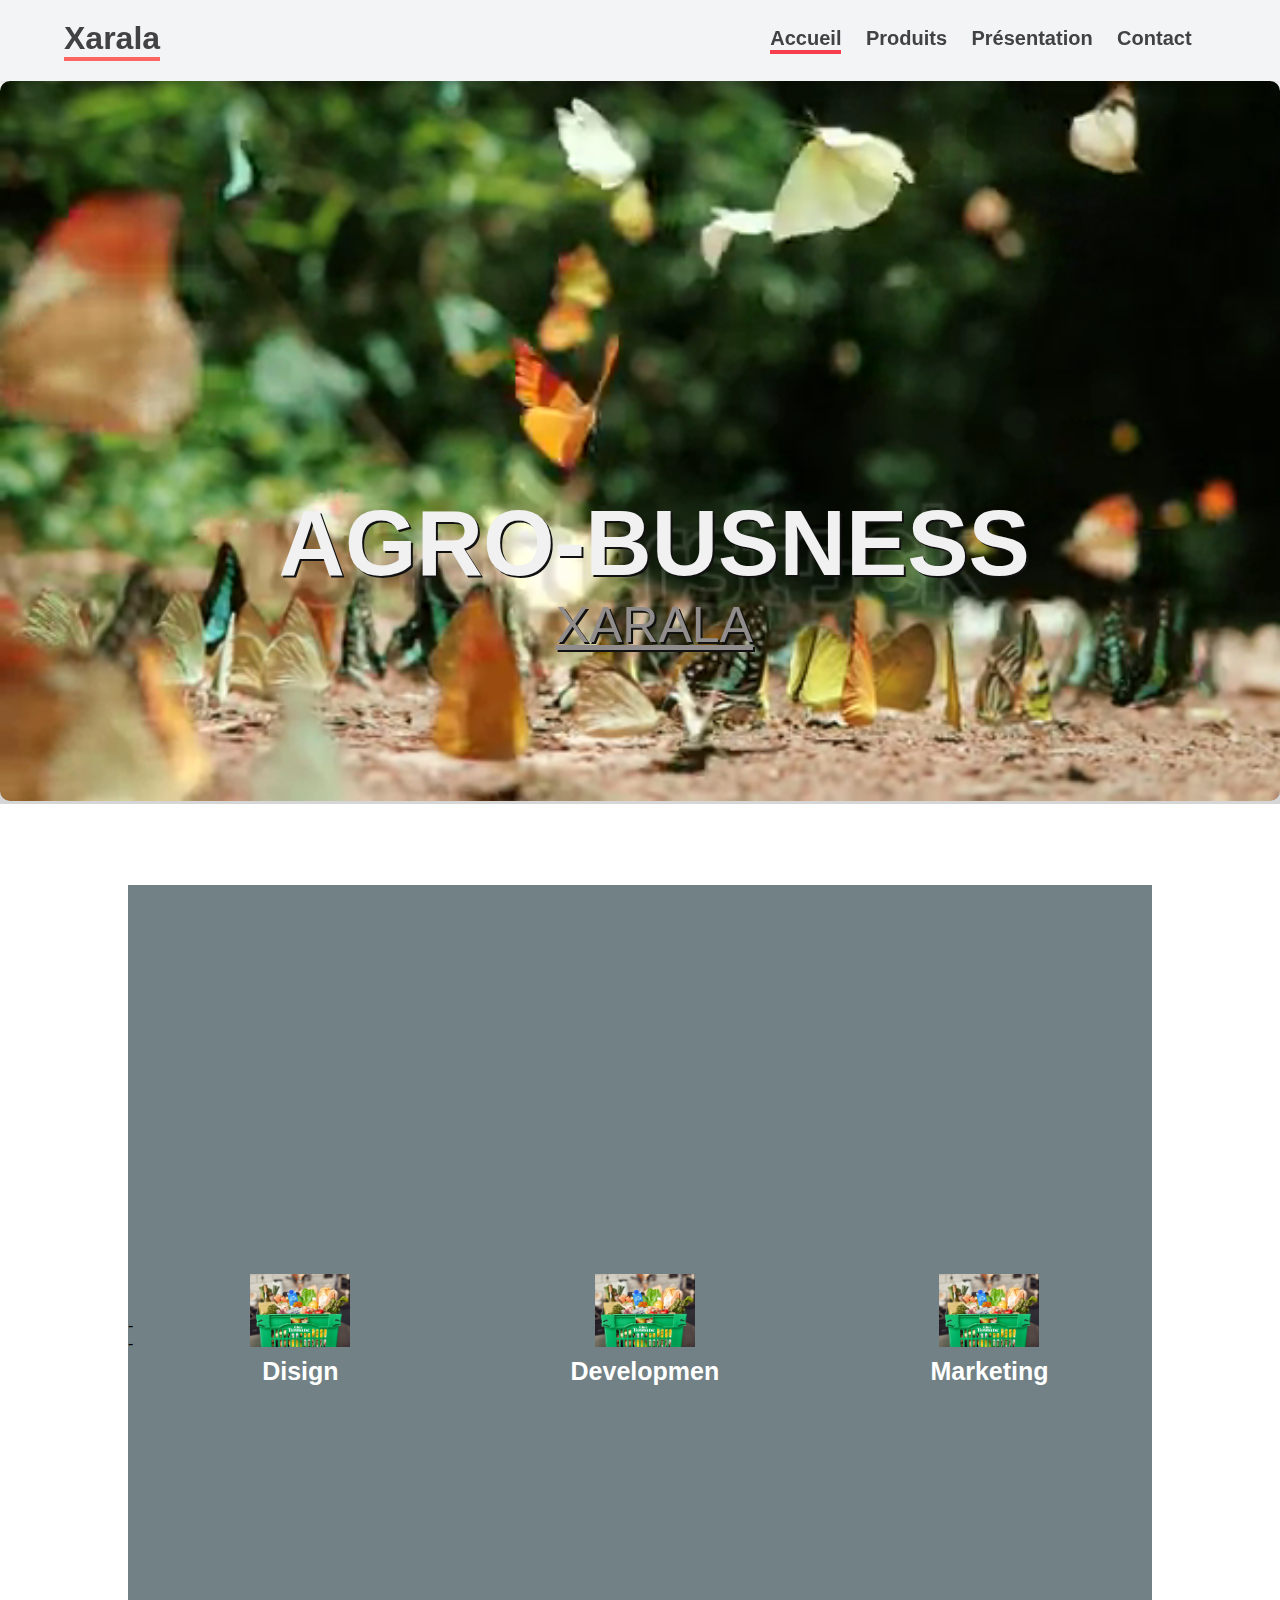
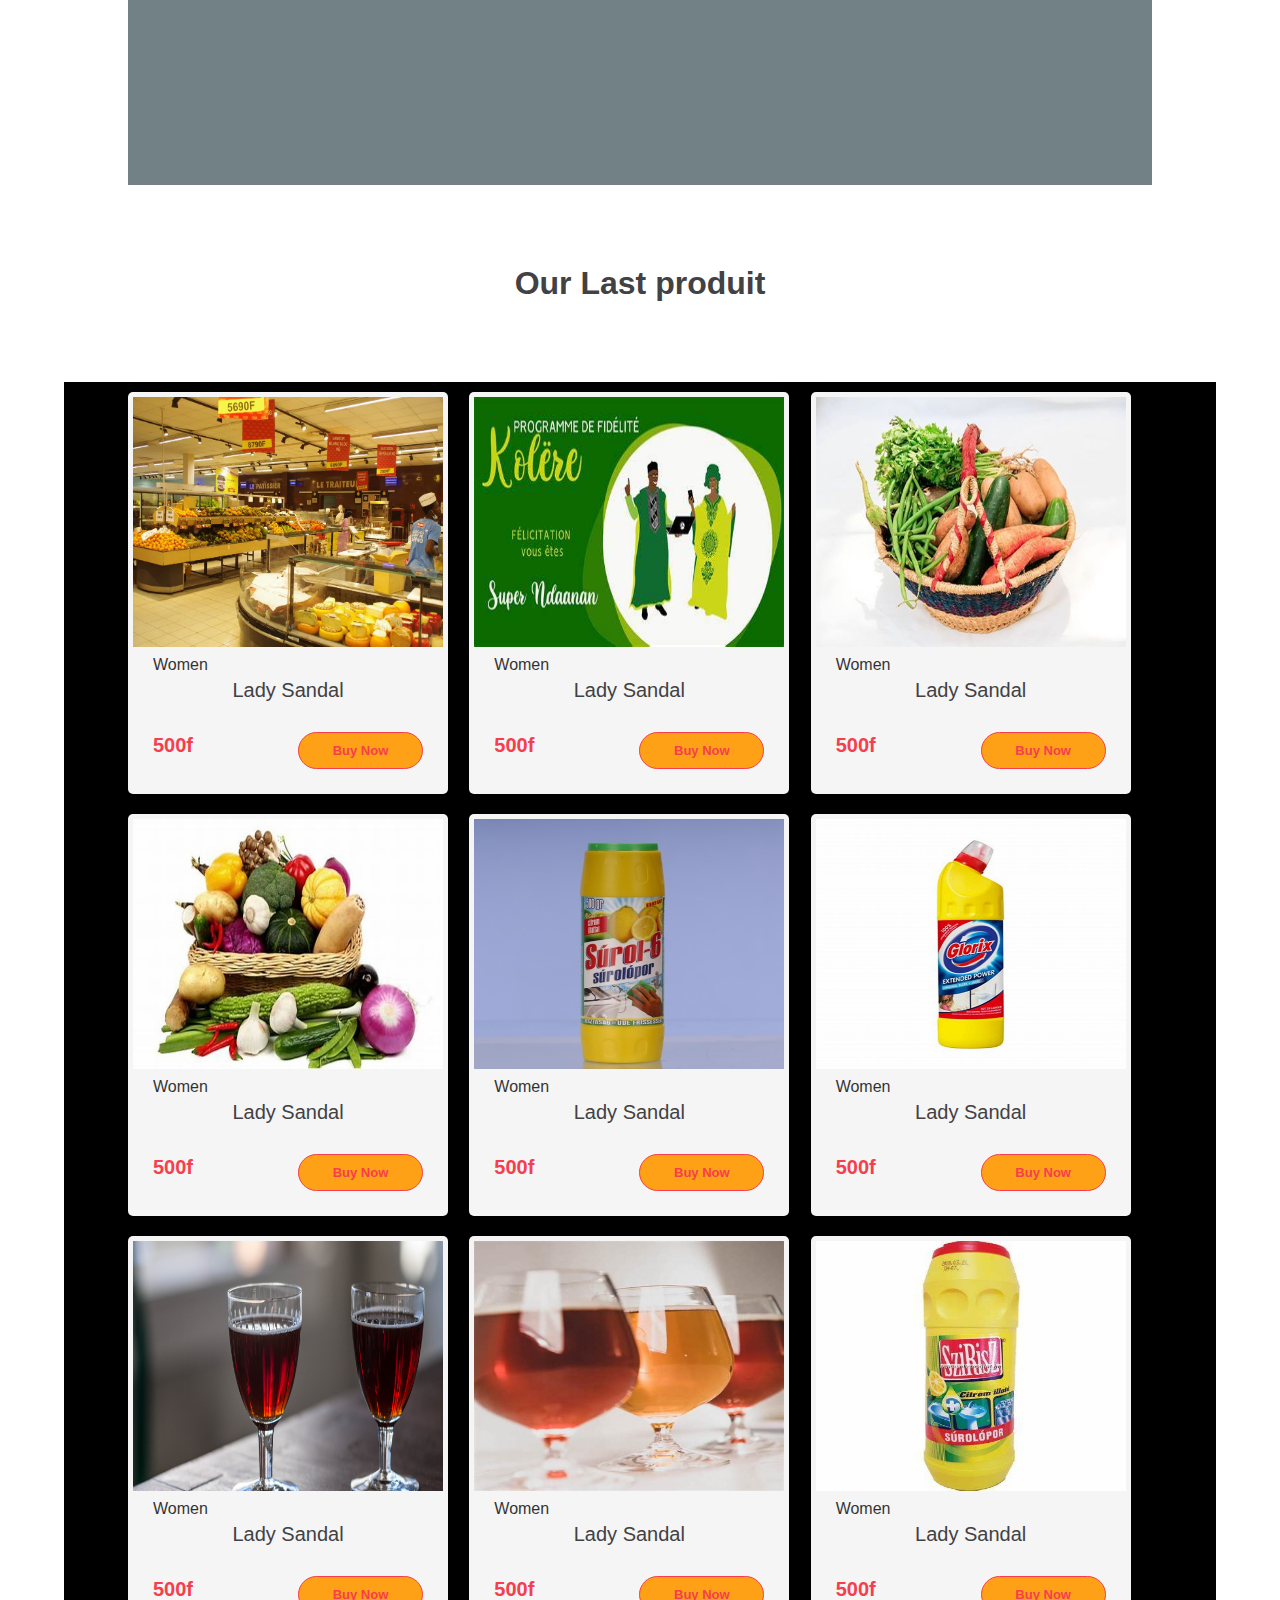
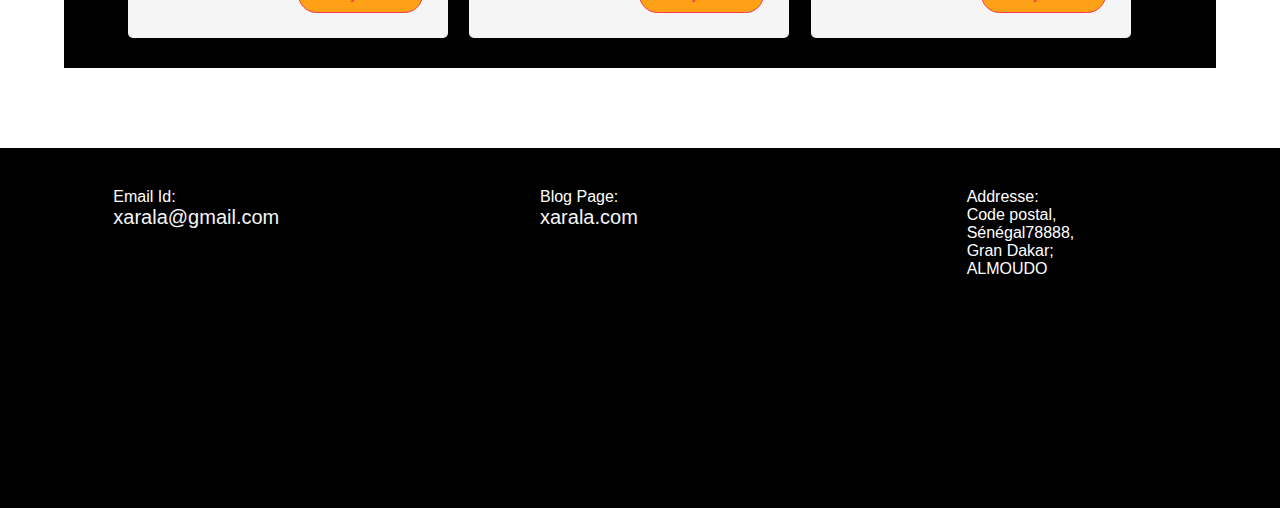
<file: index.html>
<!DOCTYPE html>
<html lang="en">

<head>
    <meta charset="UTF-8">
    <meta name="viewport" content="width=device-width, initial-scale=1.0">
    <link rel="stylesheet" href="css/style.css">

    <link rel="stylesheet" href="https://cdnjs.cloudflare.com/ajax/libs/font-awesome/6.4.2/css/all.min.css"
        integrity="sha512-z3gLpd7yknf1YoNbCzqRKc4qyor8gaKU1qmn+CShxbuBusANI9QpRohGBreCFkKxLhei6S9CQXFEbbKuqLg0DA=="
        crossorigin="anonymous" referrerpolicy="no-referrer" />
    <script src="https://cdnjs.cloudflare.com/ajax/libs/jquery/3.7.1/jquery.min.js"
        integrity="sha512-v2CJ7UaYy4JwqLDIrZUI/4hqeoQieOmAZNXBeQyjo21dadnwR+8ZaIJVT8EE2iyI61OV8e6M8PP2/4hpQINQ/g=="
        crossorigin="anonymous" referrerpolicy="no-referrer">
        </script>

    <title>Xarala soreetul</title>
</head>

<body>

    <nav class="navbar">
        <div class="logo">
            <h1>Xarala</h1>

        </div>
        <ul class="menu">
            <li><a href="index.html" class="active">Accueil</a></li>
            <li><a href="produit.html">Produits</a></li>
            <li><a href="presentation.html">Présentation</a></li>

            <li><a href="contact.html">Contact</a></li>
            <li><a href="#"><i class="fas fa-shopping-cart"></i></a></li>
        </ul>
        <div class="menu-btn">
            <i class="fa fa-bars"></i>
        </div>
    </nav>
    <header-produit>
        <div class="overlay"></div>
        <video autoplay muted loop src="video/video1.webm" type="video/webm">
        </video>
        <div class="test-produit">
            <h1>agro-busness</h1>
            <a href="#" class="service-link"> xarala</a>
        </div>
    </header-produit>

    <section class="section_index"> --
        <div class="container_index">
            <div class="card_index">
                <div class="hero hero1">
                    <div class="content_index">
                        <img src="images/part1.jpg" alt="" class="img_index">
                        <h3>Disign</h3>
                    </div>
                </div>
                <div class="hero hero2">
                    <div class="content_index">
                        <p>Lorem ipsum dolor sit amet consectetur adipisicing elit.
                            Corporis autem, fugit expedita perspiciatis d
                        </p>
                        <a href="#">Read More</a>
                    </div>
                </div>
            </div>
            <div class="card_index">
                <div class="hero hero1">
                    <div class="content_index">
                        <img src="images/part1.jpg" alt="" class="img_index">
                        <h3>Developmen</h3>
                    </div>
                </div>
                <div class="hero hero2">
                    <div class="content_index">
                        <p>Lorem ipsum dolor sit amet consectetur adipisicing elit.
                            Corporis autem, fugit expedita perspiciatis d
                        </p>
                        <a href="#">Read More</a>
                    </div>
                </div>
            </div>
            <div class="card_index">
                <div class="hero hero1">
                    <div class="content_index">
                        <img src="images/part1.jpg" alt="" class="img_index">
                        <h3>Marketing</h3>
                    </div>
                </div>
                <div class="hero hero2">
                    <div class="content_index">
                        <p>Lorem ipsum dolor sit amet consectetur adipisicing elit.
                            Corporis autem, fugit expedita perspiciatis d
                        </p>
                        <a href="#">Read More</a>
                    </div>
                </div>
            </div>
        </div>

    </section>

    <h1 class="pheading">Our Last produit</h1>
    <section class="sec">
        <!-- produits -->
        <div class="produits">
            <!-- card début -->
            <div class="card">
                <div class="img"><img src="images/part7.jpg" alt=""></div>
                <div class="desc">Women</div>
                <div class="title">Lady Sandal</div>
                <div class="box">
                    <div class="price">500f</div>
                    <button class="btn">Buy Now</button>
                </div>
            </div>
            <!-- card fin -->
            <!-- card début -->
            <div class="card">
                <div class="img"><img src="images/2.jpeg" alt=""></div>
                <div class="desc">Women</div>
                <div class="title">Lady Sandal</div>
                <div class="box">
                    <div class="price">500f</div>
                    <button class="btn">Buy Now</button>
                </div>
            </div>
            <!-- card fin -->
            <!-- card début -->
            <div class="card">
                <div class="img"><img src="images/3.jpeg" alt=""></div>
                <div class="desc">Women</div>
                <div class="title">Lady Sandal</div>
                <div class="box">
                    <div class="price">500f</div>
                    <button class="btn">Buy Now</button>
                </div>
            </div>
            <!-- card fin -->
            <!-- card début -->
            <div class="card">
                <div class="img"><img src="images/4.jpeg" alt=""></div>
                <div class="desc">Women</div>
                <div class="title">Lady Sandal</div>
                <div class="box">
                    <div class="price">500f</div>
                    <button class="btn">Buy Now</button>
                </div>
            </div>
            <!-- card fin -->
            <!-- card début -->
            <div class="card">
                <div class="img"><img src="images/5.jpeg" alt=""></div>
                <div class="desc">Women</div>
                <div class="title">Lady Sandal</div>
                <div class="box">
                    <div class="price">500f</div>
                    <button class="btn">Buy Now</button>
                </div>
            </div>
            <!-- card fin -->
            <!-- card début -->
            <div class="card">
                <div class="img"><img src="images/6.jpeg" alt=""></div>
                <div class="desc">Women</div>
                <div class="title">Lady Sandal</div>
                <div class="box">
                    <div class="price">500f</div>
                    <button class="btn">Buy Now</button>
                </div>
            </div>
            <!-- card fin -->
            <!-- card début -->
            <div class="card">
                <div class="img"><img src="images/7.jpeg" alt=""></div>
                <div class="desc">Women</div>
                <div class="title">Lady Sandal</div>
                <div class="box">
                    <div class="price">500f</div>
                    <button class="btn">Buy Now</button>
                </div>
            </div>
            <!-- card fin -->
            <!-- card début -->
            <div class="card">
                <div class="img"><img src="images/8.jpeg" alt=""></div>
                <div class="desc">Women</div>
                <div class="title">Lady Sandal</div>
                <div class="box">
                    <div class="price">500f</div>
                    <button class="btn">Buy Now</button>
                </div>
            </div>
            <!-- card fin -->
            <!-- card début -->
            <div class="card">
                <div class="img"><img src="images/9.jpeg" alt=""></div>
                <div class="desc">Women</div>
                <div class="title">Lady Sandal</div>
                <div class="box">
                    <div class="price">500f</div>
                    <button class="btn">Buy Now</button>
                </div>
            </div>
            <!-- card fin -->
        </div>
    </section>




    <div id="footer">
        <div class="foot" id="email">
            <p>Email Id:</p>
            <a href="#">xarala@gmail.com</a>
        </div>
        <div class="foot" id="blogPage">
            <p>Blog Page:</p>
            <a href="#">xarala.com</a>
        </div>

        <div class="foot" id="addresse">
            <p>Addresse:</p>
            <P>Code postal, Sénégal78888, Gran Dakar; ALMOUDO</P>
        </div>
    </div>
    <!-- Jquery -->
    <script>
        $(".menu-btn").click(function () {
            $(".navbar .menu").toggleClass("active");
            $(".menu-btn i").toggleClass("active");
        });
    </script>
</body>

</html>
</file>
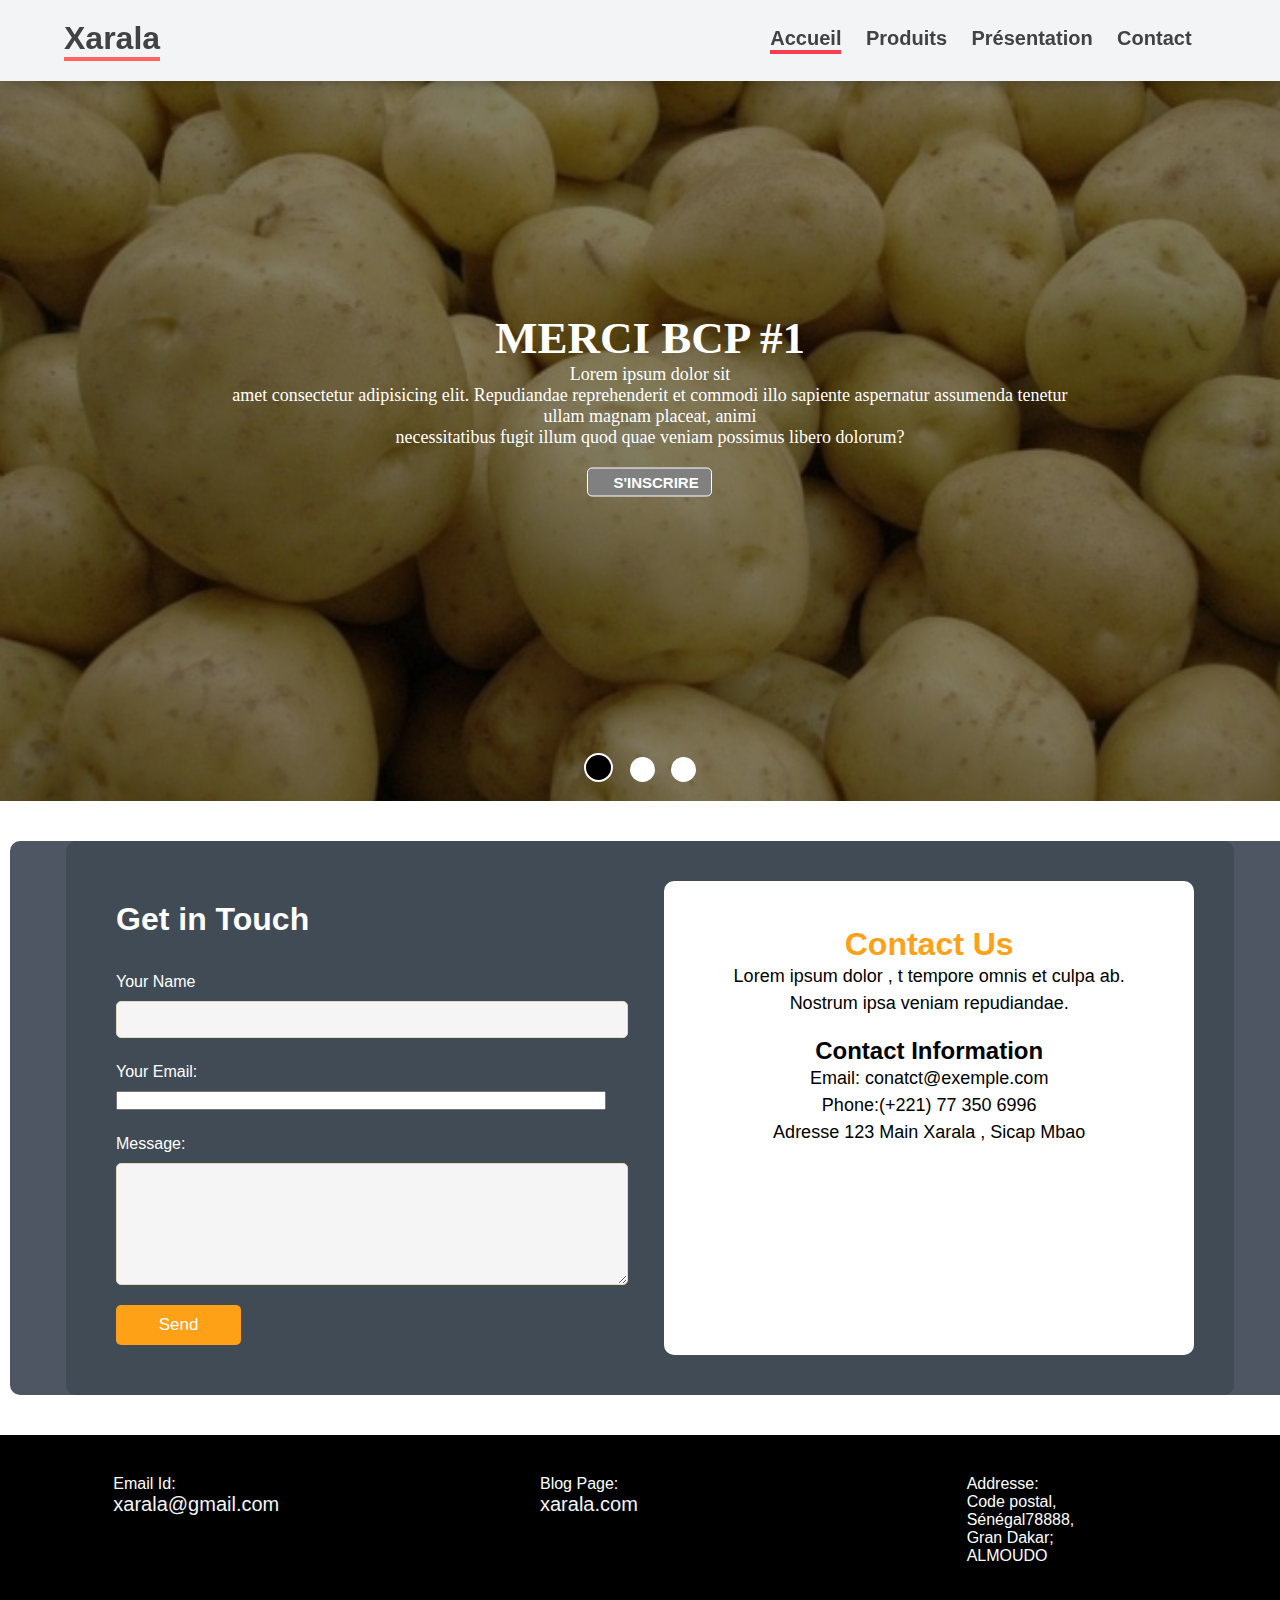
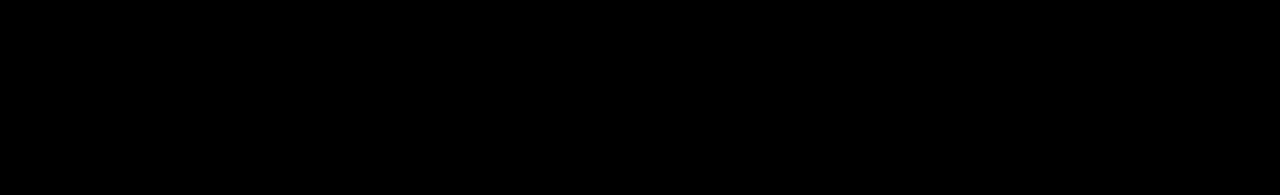
<file: contact.html>
<!DOCTYPE html>
<html lang="en">

<head>
    <meta charset="UTF-8">
    <meta name="viewport" content="width=device-width, initial-scale=1.0">
    <link rel="stylesheet" href="css/style.css">
    <link rel="stylesheet" href="https://cdnjs.cloudflare.com/ajax/libs/font-awesome/6.4.2/css/all.min.css"
        integrity="sha512-z3gLpd7yknf1YoNbCzqRKc4qyor8gaKU1qmn+CShxbuBusANI9QpRohGBreCFkKxLhei6S9CQXFEbbKuqLg0DA=="
        crossorigin="anonymous" referrerpolicy="no-referrer" />
    <script src="https://cdnjs.cloudflare.com/ajax/libs/jquery/3.7.1/jquery.min.js"
        integrity="sha512-v2CJ7UaYy4JwqLDIrZUI/4hqeoQieOmAZNXBeQyjo21dadnwR+8ZaIJVT8EE2iyI61OV8e6M8PP2/4hpQINQ/g=="
        crossorigin="anonymous" referrerpolicy="no-referrer">
        </script>
    <title>Xarala Contact</title>
</head>

<body>
    <nav class="navbar">
        <div class="logo">
            <h1>Xarala</h1>

        </div>
        <ul class="menu">
            <li><a href="index.html" class="active">Accueil</a></li>
            <li><a href="produit.html">Produits</a></li>
            <li><a href="presentation.html">Présentation</a></li>

            <li><a href="contact.html">Contact</a></li>
            <li><a href="#"><i class="fas fa-shopping-cart"></i></a></li>
        </ul>
        <div class="menu-btn">
            <i class="fa fa-bars"></i>
        </div>
    </nav>

    <div class="slider">
        <input type="radio" name="slide" id="slide-1" checked>
        <input type="radio" name="slide" id="slide-2">
        <input type="radio" name="slide" id="slide-3">

        <div class="slides">
            <div class="slide slide-1">
                <div class="slide-data">
                    <h1>MERCI BCP #1</h1>
                    <P>Lorem ipsum dolor sit<br> amet consectetur adipisicing elit.
                        Repudiandae reprehenderit et commodi illo sapiente
                        aspernatur assumenda tenetur <br>ullam magnam placeat,
                        animi<br> necessitatibus fugit illum quod quae veniam
                        possimus libero dolorum?
                    </P>
                    <button class="pro">S'INSCRIRE</button>
                </div>
            </div>
            <div class=" slide slide-2">
                <div class="slide-data">
                    <h1>MERCI BCP #2</h1>
                    <P>Lorem ipsum dolor sit amet consectetur adipisicing elit.
                        Repudiandae reprehenderit<br> et commodi illo sapiente
                        aspernatur assumenda tenetur ullam magnam placeat,
                        animi necessitatibus fugit illum quod quae veniam
                        possimus libero dolorum?
                    </P>
                    <button class="pro">Contactez-nous</button>
                </div>
            </div>
            <div class="slide slide-3">
                <div class="slide-data">
                    <h1>MERCI BCP #3</h1>
                    <P>Lorem ipsum dolor sit amet consectetur adipisicing elit.<br>
                        Repudiandae reprehenderit et commodi illo sapiente
                        aspernatur assumenda tenetur<br> ullam magnam placeat,
                        animi necessitatibus<br> fugit illum quod quae veniam
                        possimus libero dolorum?
                    </P>
                    <button class="pro">Appellez-ous</button>
                </div>
            </div>
        </div>



        <dv class="arrows arrow-left">
            <label for="slide-3">
                <span><i class="fas fa-angle-left"></i></span>
            </label>
            <label for="slide-1">
                <span><i class="fas fa-angle-left"></i></span>
            </label>
            <label for="slide-2">
                <span><i class="fas fa-angle-left"></i></span>
            </label>
        </dv>

        <dv class="arrows arrow-right">
            <label for="slide-2">
                <span><i class="fas fa-angle-right"></i></span>
            </label>
            <label for="slide-3">
                <span><i class="fas fa-angle-right"></i></span>
            </label>
            <label for="slide-1">
                <span><i class="fas fa-angle-right"></i></span>
            </label>
        </dv>
        <div class="dots">
            <label for="slide-1"></label>
            <label for="slide-2"></label>
            <label for="slide-3"></label>
        </div>


    </div>






    <section class="body-contact">
        <div class="container-contact">
            <div class="left-contact">
                <div class="contact">
                    <h2>Get in Touch</h2>
                    <form action="">
                        <label for="name"> Your Name</label>
                        <input type="text" name="name" required>
                        <label for="email"> Your Email:</label>
                        <input type="email" name="email" required>
                        <label for="message"> Message:</label>
                        <textarea name="message" required></textarea>
                        <button type="submit">Send</button>
                    </form>
                </div>
            </div>
            <div class="right-contact">
                <div class="content-contact">
                    <h1>Contact Us</h1>
                    <p>Lorem ipsum dolor , t tempore omnis et culpa ab. Nostrum ipsa veniam repudiandae.</p>
                    <h2>Contact Information</h2>
                    <p>Email: conatct@exemple.com</p>
                    <p>Phone:(+221) 77 350 6996</p>
                    <P>Adresse 123 Main Xarala , Sicap Mbao</P>
                </div>
            </div>
        </div>
    </section>

    <div id="footer">
        <div class="foot" id="email">
            <p>Email Id:</p>
            <a href="#">xarala@gmail.com</a>
        </div>
        <div class="foot" id="blogPage">
            <p>Blog Page:</p>
            <a href="#">xarala.com</a>
        </div>

        <div class="foot" id="addresse">
            <p>Addresse:</p>
            <P>Code postal, Sénégal78888, Gran Dakar; ALMOUDO</P>
        </div>
    </div>
    <!-- Jquery -->
    <script>
        $(".menu-btn").click(function () {
            $(".navbar .menu").toggleClass("active");
            $(".menu-btn i").toggleClass("active");
        });
    </script>
    </section>
</body>

</html>
</file>
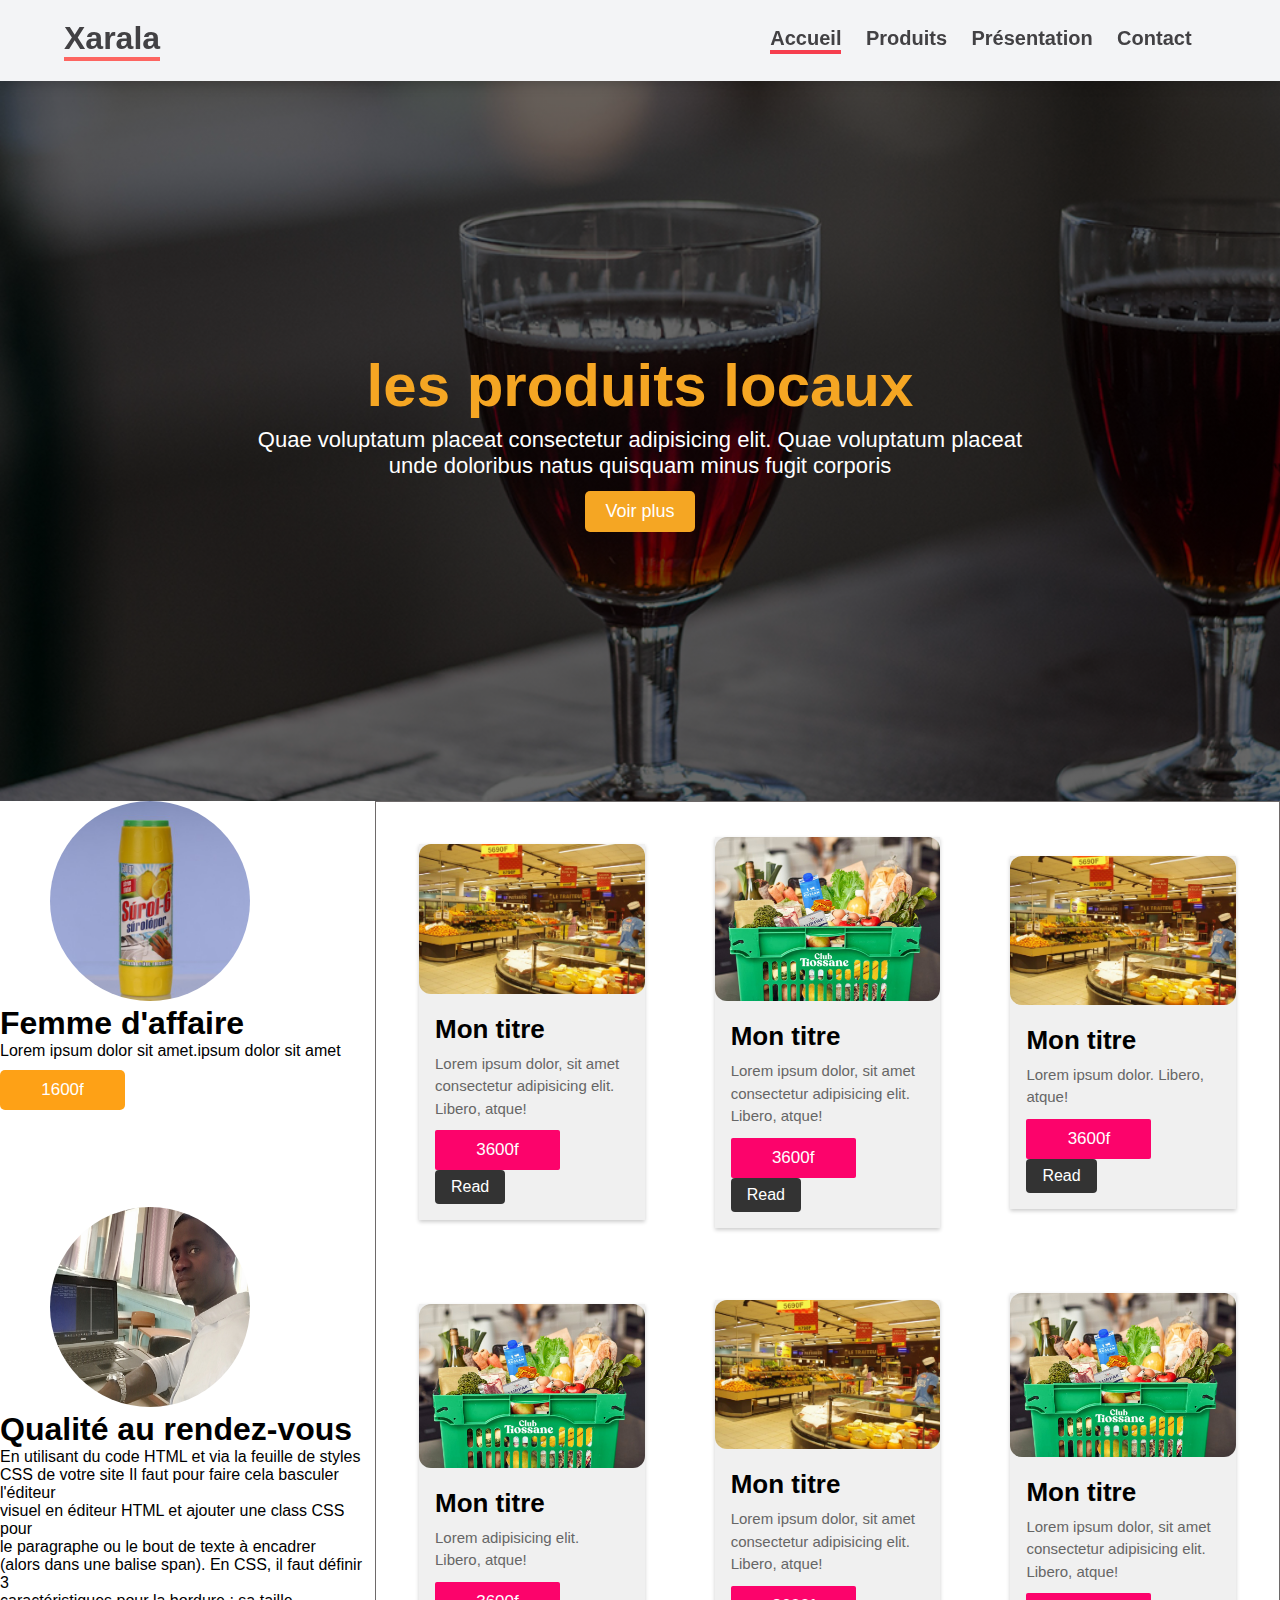
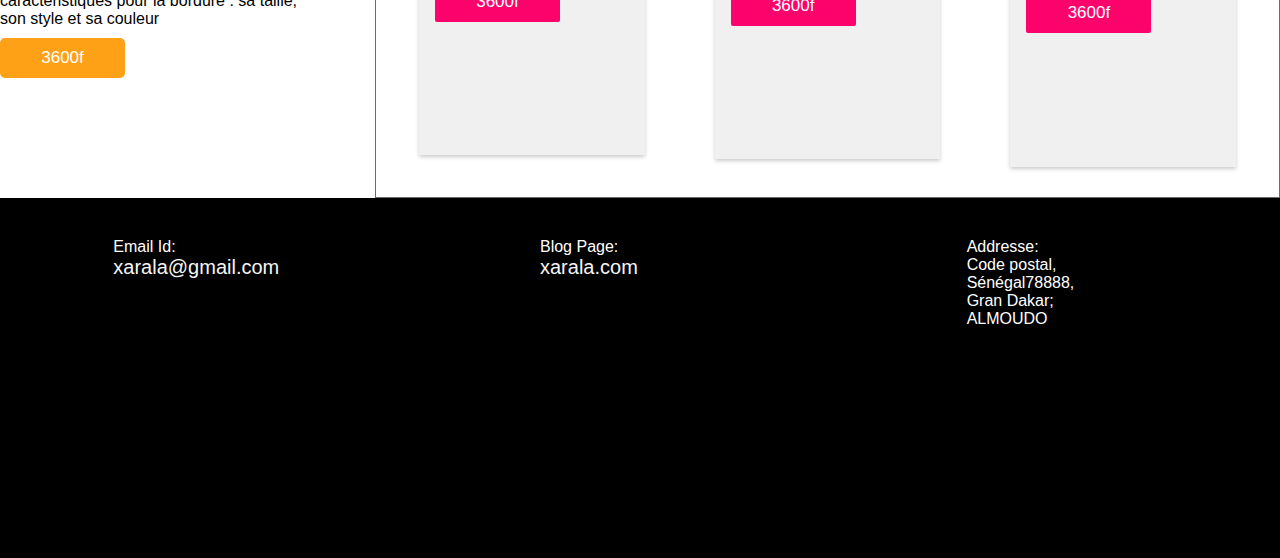
<file: presentation.html>
<!DOCTYPE html>
<html lang="en">

<head>
    <meta charset="UTF-8">
    <meta name="viewport" content="width=device-width, initial-scale=1.0">
    <link rel="stylesheet" href="css/style.css">
    <link rel="stylesheet" href="https://cdnjs.cloudflare.com/ajax/libs/font-awesome/6.4.2/css/all.min.css"
        integrity="sha512-z3gLpd7yknf1YoNbCzqRKc4qyor8gaKU1qmn+CShxbuBusANI9QpRohGBreCFkKxLhei6S9CQXFEbbKuqLg0DA=="
        crossorigin="anonymous" referrerpolicy="no-referrer" />
    <script src="https://cdnjs.cloudflare.com/ajax/libs/jquery/3.7.1/jquery.min.js"
        integrity="sha512-v2CJ7UaYy4JwqLDIrZUI/4hqeoQieOmAZNXBeQyjo21dadnwR+8ZaIJVT8EE2iyI61OV8e6M8PP2/4hpQINQ/g=="
        crossorigin="anonymous" referrerpolicy="no-referrer">
        </script>


    <title>Présentation</title>
</head>

<body>


    <nav class="navbar">
        <div class="logo">
            <h1>Xarala</h1>

        </div>
        <ul class="menu">
            <li><a href="index.html" class="active">Accueil</a></li>
            <li><a href="produit.html">Produits</a></li>
            <li><a href="presentation.html">Présentation</a></li>

            <li><a href="contact.html">Contact</a></li>
            <li><a href="#"><i class="fas fa-shopping-cart"></i></a></li>
        </ul>
        <div class="menu-btn">
            <i class="fa fa-bars"></i>
        </div>
    </nav>
    <header class="hea">
        <div class="text-hea">
            <h3>les produits locaux</h3>
            <p>Quae voluptatum placeat consectetur adipisicing elit.
                Quae voluptatum placeat unde doloribus natus quisquam minus fugit corporis
            </p>
            <a href="#" id="button-hea">Voir plus</a>
        </div>
    </header>

    <div class="container">
        <div class="left-section">
            <div class="img_left">
                <img src="images/5.jpeg" alt="">
                <h1>Femme d'affaire</h1>
                <p>Lorem ipsum dolor sit amet.ipsum dolor sit amet</p>
                <button class="prix">1600f</button>
                <div class="text-ajout">Aujouter au panier</div>
            </div>

            <div class="img_left">
                <img src="images/cheikh.jpg" alt="">
                <h1>Qualité au rendez-vous</h1>
                <p>
                    En utilisant du code HTML et via la feuille de styles<br>
                    CSS de votre site Il faut pour faire cela basculer l'éditeur<br>
                    visuel en éditeur HTML et ajouter une class CSS pour<br>
                    le paragraphe ou le bout de texte à encadrer<br>
                    (alors dans une balise span). En CSS, il faut définir 3<br>
                    caractéristiques pour la bordure : sa taille,<br>
                    son style et sa couleur<br>
                </p>
                <button>3600f</button>
                <!-- <h3>Comandez</h3> -->
                <div class="text-ajout">Aujouter au panier</div>
            </div>

        </div>

        <main class="section_centrale">
            <div class="img_centrale">
                <img src="images/part7.jpg" alt="">
                <div class="content_centrale">
                    <h1>Mon titre</h1>
                    <p>Lorem ipsum dolor, sit amet consectetur adipisicing elit. Libero, atque!
                    </p>
                    <button>3600f</button>

                    <a href="#" class="btn">Read</a>
                </div>
            </div>
            <div class="img_centrale">
                <img src="images/part1.jpg" alt="">
                <div class="content_centrale">
                    <h1>Mon titre</h1>
                    <p>Lorem ipsum dolor, sit amet consectetur adipisicing elit. Libero, atque!
                    </p>
                    <button>3600f</button>

                    <a href="#" class="btn">Read</a>
                </div>
            </div>
            <!-- <div class="card"> -->
            <div class="img_centrale">
                <img src="images/part7.jpg" alt="">
                <div class="content_centrale">
                    <h1>Mon titre</h1>
                    <p>Lorem ipsum dolor. Libero, atque!
                    </p>
                    <button>3600f</button>

                    <a href="#" class="btn">Read</a>
                </div>
            </div>
            <!-- </div> -->
            <!-- <div class="card"> -->
            <div class="img_centrale">
                <img src="images/part1.jpg" alt="">
                <div class="content_centrale">
                    <h1>Mon titre</h1>
                    <p>Lorem adipisicing elit. Libero, atque!
                    </p>
                    <button>3600f</button>

                    <div class="text-ajout">Aujouter au panier</div>
                </div>
            </div>
            <!-- </div> -->
            <!-- deuxieme -->
            <div class="img_centrale">
                <img src="images/part7.jpg" alt="">
                <div class="content_centrale">
                    <h1>Mon titre</h1>
                    <p>Lorem ipsum dolor, sit amet consectetur adipisicing elit. Libero, atque!
                    </p>
                    <button>3600f</button>

                    <div class="text-ajout">Aujouter au panier</div>
                </div>
            </div>
            <div class="img_centrale">
                <img src="images/part1.jpg" alt="">
                <div class="content_centrale">
                    <h1>Mon titre</h1>
                    <p>Lorem ipsum dolor, sit amet consectetur adipisicing elit. Libero, atque!
                    </p>
                    <button>3600f</button>

                    <div class="text-ajout">Aujouter au panier</div>
                </div>
            </div>

        </main>

    </div>

    </section>

    <div id="footer">
        <div class="foot" id="email">
            <p>Email Id:</p>
            <a href="#">xarala@gmail.com</a>
        </div>
        <div class="foot" id="blogPage">
            <p>Blog Page:</p>
            <a href="#">xarala.com</a>
        </div>

        <div class="foot" id="addresse">
            <p>Addresse:</p>
            <P>Code postal, Sénégal78888, Gran Dakar; ALMOUDO</P>
        </div>
    </div>
    <!-- Jquery -->
    <script>
        $(".menu-btn").click(function () {
            $(".navbar .menu").toggleClass("active");
            $(".menu-btn i").toggleClass("active");
        });
    </script>
</body>

</html>
</file>
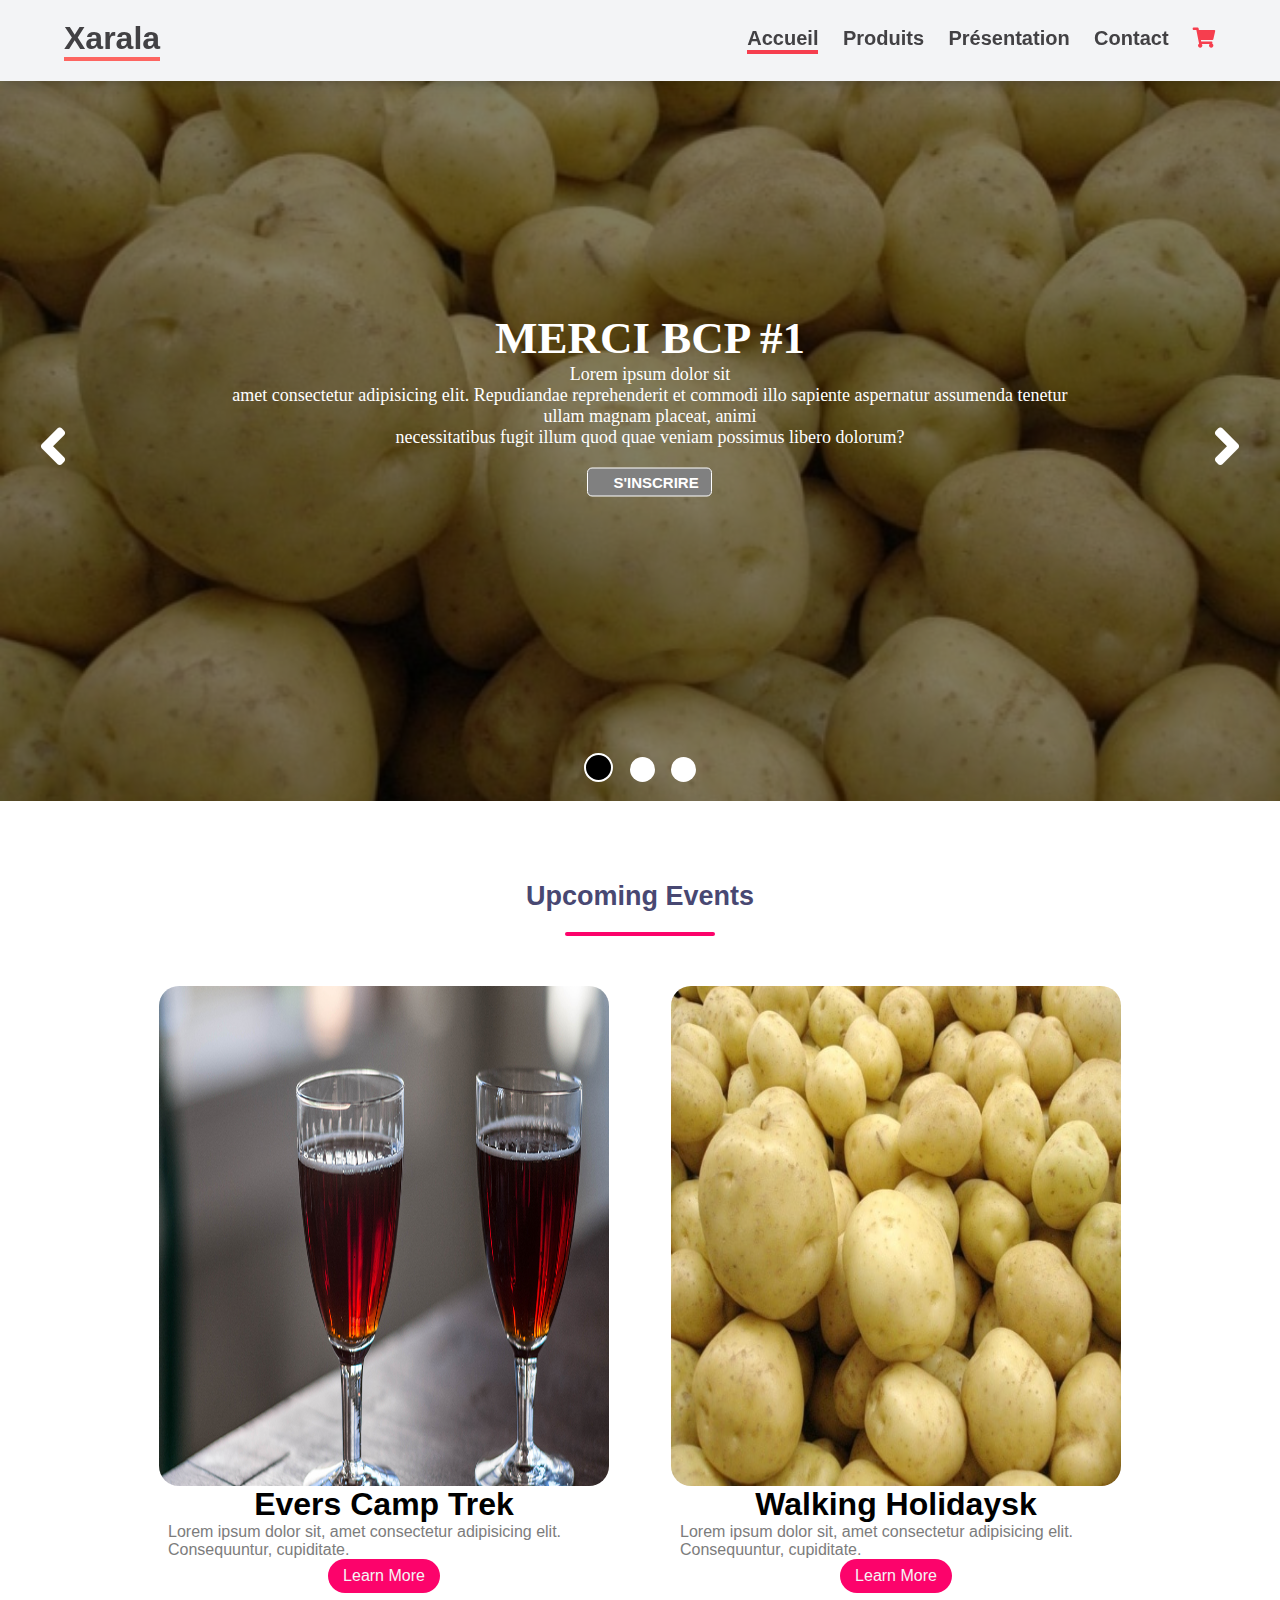
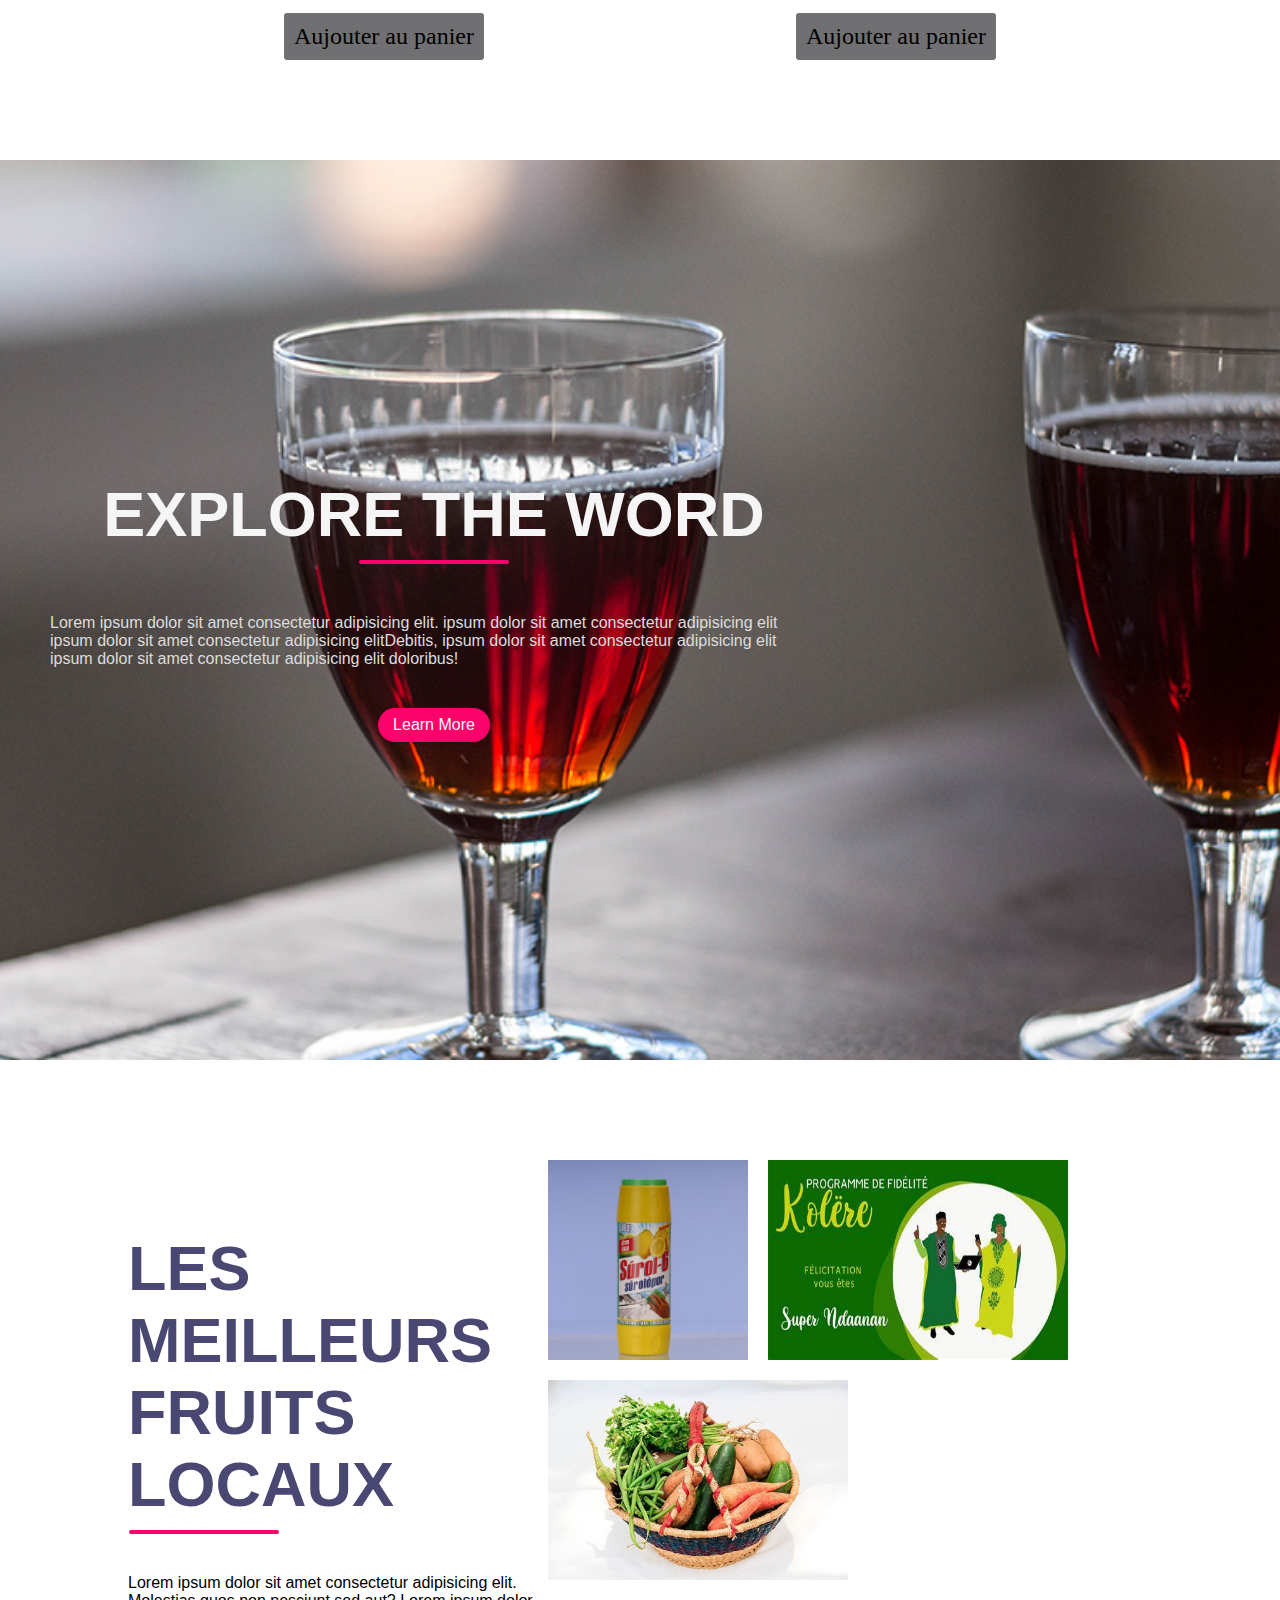
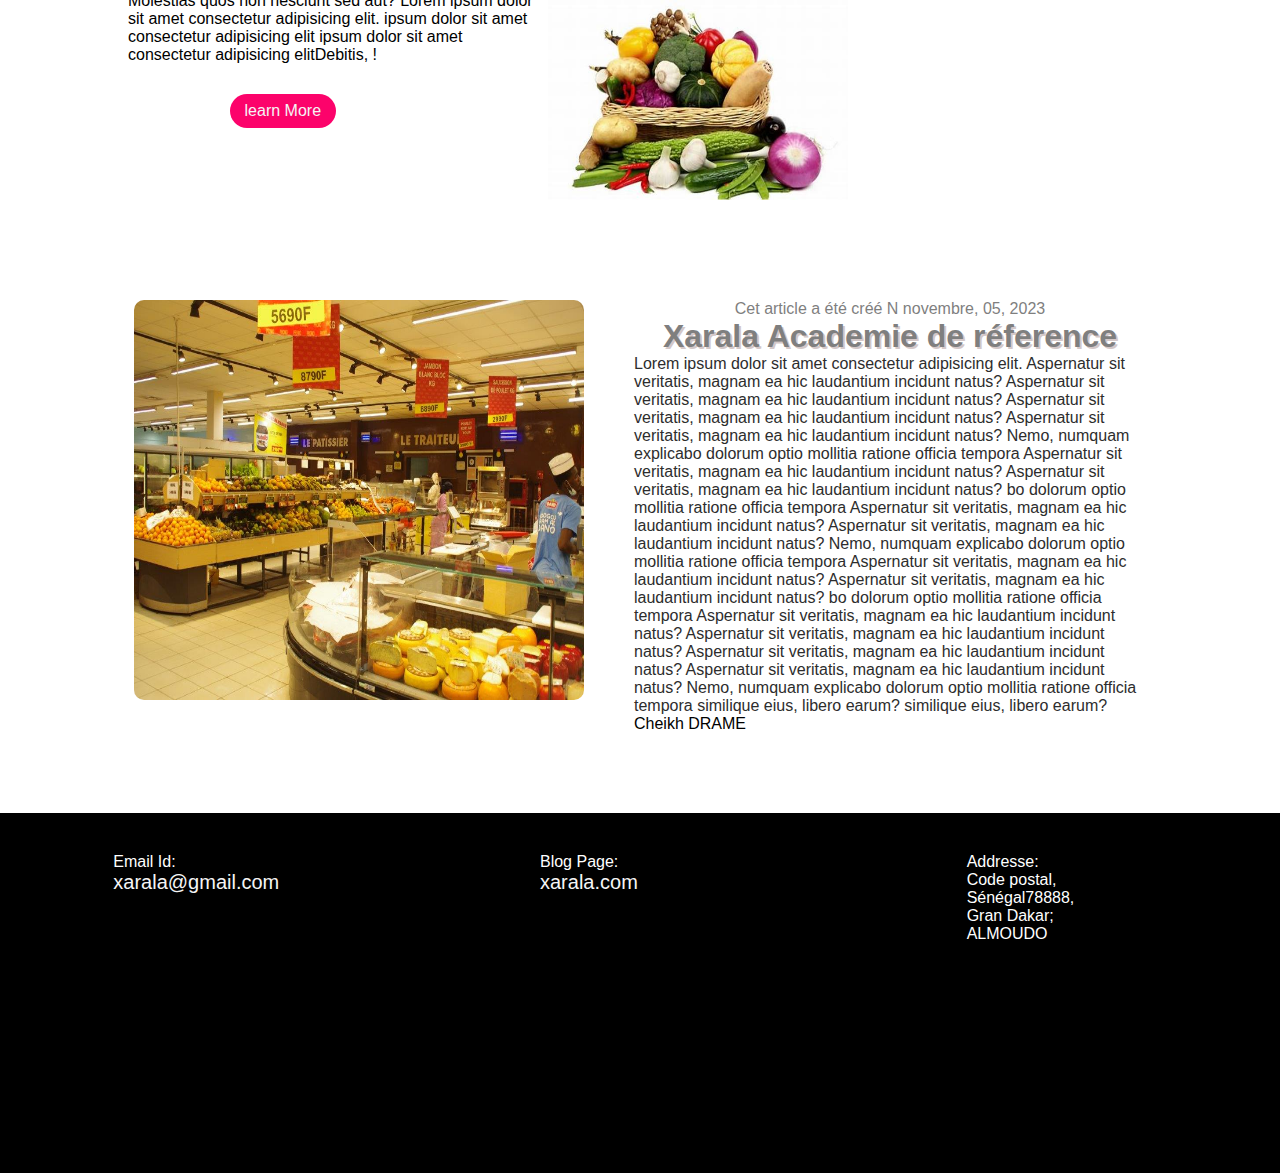
<file: produit.html>
<!DOCTYPE html>
<html lang="en">

<head>
    <meta charset="UTF-8">
    <meta name="viewport" content="width=device-width, initial-scale=1.0">
    <link rel="stylesheet" href="css/style.css">
    <title>Page de produit</title>
    <link href="https://fonts.googleapi.com/css?famoly=Anton|cabin|Lato|Fjalla+One|
    Montserrat|Roboto&display=swap" rel="stylesheet">
    <link rel="stylesheet" href="https://cdnjs.cloudflare.com/ajax/libs/font-awesome/5.13.0/css/all.min.css">
</head>


<body>
    <nav class="navbar">
        <div class="logo">
            <h1>Xarala</h1>
        </div>
        <ul class="menu">
            <li><a href="index.html" class="active">Accueil</a></li>
            <li><a href="produit.html">Produits</a></li>
            <li><a href="presentation.html">Présentation</a></li>

            <li><a href="contact.html">Contact</a></li>
            <li><a href="#"><i class="fas fa-shopping-cart"></i></a></li>
        </ul>
        <div class="menu-btn">
            <i class="fa fa-bars"></i>
        </div>
    </nav>
    <!-- 1ere section produit.html -->
    <div class="slider">
        <input type="radio" name="slide" id="slide-1" checked>
        <input type="radio" name="slide" id="slide-2">
        <input type="radio" name="slide" id="slide-3">

        <div class="slides">
            <div class="slide slide-1">
                <div class="slide-data">
                    <h1>MERCI BCP #1</h1>
                    <P>Lorem ipsum dolor sit<br> amet consectetur adipisicing elit.
                        Repudiandae reprehenderit et commodi illo sapiente
                        aspernatur assumenda tenetur <br>ullam magnam placeat,
                        animi<br> necessitatibus fugit illum quod quae veniam
                        possimus libero dolorum?
                    </P>
                    <button class="pro">S'INSCRIRE</button>
                </div>
            </div>
            <div class=" slide slide-2">
                <div class="slide-data">
                    <h1>MERCI BCP #2</h1>
                    <P>Lorem ipsum dolor sit amet consectetur adipisicing elit.
                        Repudiandae reprehenderit<br> et commodi illo sapiente
                        aspernatur assumenda tenetur ullam magnam placeat,
                        animi necessitatibus fugit illum quod quae veniam
                        possimus libero dolorum?
                    </P>
                    <button class="pro"> COMMENT S'INSCRIRE</button>
                </div>
            </div>
            <div class="slide slide-3">
                <div class="slide-data">
                    <h1>MERCI BCP #3</h1>
                    <P>Lorem ipsum dolor sit amet consectetur adipisicing elit.<br>
                        Repudiandae reprehenderit et commodi illo sapiente
                        aspernatur assumenda tenetur<br> ullam magnam placeat,
                        animi necessitatibus<br> fugit illum quod quae veniam
                        possimus libero dolorum?
                    </P>
                    <button class="pro">AU REVOIR</button>
                </div>
            </div>
        </div>



        <dv class="arrows arrow-left">
            <label for="slide-3">
                <span><i class="fas fa-angle-left"></i></span>
            </label>
            <label for="slide-1">
                <span><i class="fas fa-angle-left"></i></span>
            </label>
            <label for="slide-2">
                <span><i class="fas fa-angle-left"></i></span>
            </label>
        </dv>

        <dv class="arrows arrow-right">
            <label for="slide-2">
                <span><i class="fas fa-angle-right"></i></span>
            </label>
            <label for="slide-3">
                <span><i class="fas fa-angle-right"></i></span>
            </label>
            <label for="slide-1">
                <span><i class="fas fa-angle-right"></i></span>
            </label>
        </dv>
        <div class="dots">
            <label for="slide-1"></label>
            <label for="slide-2"></label>
            <label for="slide-3"></label>
        </div>


    </div>


    <!-- 2éme section produit.html -->


    <section class="events">
        <div class="title">
            <h1>Upcoming Events</h1>
            <div class="line"></div>
        </div>
        <div class="row">
            <div class="col">
                <img src="images/7.jpeg" class="img_sec1" alt="">
                <h1>Evers Camp Trek</h1>
                <p>Lorem ipsum dolor sit, amet consectetur adipisicing elit. Consequuntur, cupiditate.</p>
                <a href="#" class="ctn">Learn More</a>
                <div id="text-ajout">Aujouter au panier</div>
            </div>
            <div class="col">
                <img src="images/xarala7.jpg" class="img_sec1" alt="">
                <h1>Walking Holidaysk</h1>
                <p>Lorem ipsum dolor sit, amet consectetur adipisicing elit. Consequuntur, cupiditate.</p>
                <a href="#" class="ctn">Learn More</a>
                <div id="text-ajout">Aujouter au panier</div>
            </div>
        </div>
    </section>
    <section class="explore">
        <div class="explore_content">

            <h2>EXPLORE THE WORD</h2>
            <div class="line"></div>
            <p>Lorem ipsum dolor sit amet consectetur adipisicing elit.
                ipsum dolor sit amet consectetur adipisicing elit
                ipsum dolor sit amet consectetur adipisicing elitDebitis, ipsum dolor sit amet consectetur
                adipisicing
                elit ipsum dolor sit amet consectetur adipisicing elit doloribus!</p>
            <a href="#" class="ctn">Learn More</a>
        </div>
    </section>
    <section class="tours">
        <div class="row">
            <div class="col content-col">
                <h1>LES MEILLEURS FRUITS LOCAUX</h1>
                <div class="line"></div>
                <p>Lorem ipsum dolor sit amet consectetur adipisicing elit. Molestias quos non nesciunt sed aut?
                    Lorem ipsum dolor sit amet consectetur adipisicing elit.
                    ipsum dolor sit amet consectetur adipisicing elit
                    ipsum dolor sit amet consectetur adipisicing elitDebitis,
                    !</p>
                <a href="#" class="ctn">learn More</a>
            </div>
            <div class="col image-col">
                <div class="image-gallery">
                    <img src="images/5.jpeg" alt="">
                    <img src="images/2.jpeg" alt="">
                    <img src="images/3.jpeg" alt="">
                    <img src="images/4.jpeg" alt="">
                </div>
            </div>
        </div>
    </section>
    <!-- 3éme section produit.html -->
    <section class="articles">
        <div class="article">
            <div class="left">
                <img src="images/part7.jpg" alt="">
            </div>
            <div class="right">
                <p class="date">Cet article a été créé N
                    novembre, 05, 2023 </p>

                <h1>Xarala Academie de réference</h1>
                <p class="description">Lorem ipsum dolor sit amet consectetur adipisicing elit.

                    Aspernatur sit veritatis, magnam ea hic laudantium incidunt natus?
                    Aspernatur sit veritatis, magnam ea hic laudantium incidunt natus?
                    Aspernatur sit veritatis, magnam ea hic laudantium incidunt natus? Aspernatur sit veritatis,
                    magnam
                    ea hic laudantium incidunt natus? Nemo,
                    numquam explicabo dolorum optio mollitia ratione officia tempora
                    Aspernatur sit veritatis, magnam ea hic laudantium incidunt natus?
                    Aspernatur sit veritatis, magnam ea hic laudantium incidunt natus?
                    bo dolorum optio mollitia ratione officia tempora
                    Aspernatur sit veritatis, magnam ea hic laudantium incidunt natus? Aspernatur sit veritatis,
                    magnam
                    ea hic laudantium incidunt natus? Nemo,
                    numquam explicabo dolorum optio mollitia ratione officia tempora
                    Aspernatur sit veritatis, magnam ea hic laudantium incidunt natus?
                    Aspernatur sit veritatis, magnam ea hic laudantium incidunt natus?
                    bo dolorum optio mollitia ratione officia tempora
                    Aspernatur sit veritatis, magnam ea hic laudantium incidunt natus?
                    Aspernatur sit veritatis, magnam ea hic laudantium incidunt natus?
                    Aspernatur sit veritatis, magnam ea hic laudantium incidunt natus? Aspernatur sit veritatis,
                    magnam
                    ea hic laudantium incidunt natus? Nemo,
                    numquam explicabo dolorum optio mollitia ratione officia tempora similique eius, libero earum?
                    similique eius, libero earum?</p>
                <p class="auteur">Cheikh DRAME</p>
            </div>

        </div>
    </section>

    <div id="footer">
        <div class="foot" id="email">
            <p>Email Id:</p>
            <a href="#">xarala@gmail.com</a>
        </div>
        <div class="foot" id="blogPage">
            <p>Blog Page:</p>
            <a href="#">xarala.com</a>
        </div>

        <div class="foot" id="addresse">
            <p>Addresse:</p>
            <P>Code postal, Sénégal78888, Gran Dakar; ALMOUDO</P>
        </div>
    </div>
    <!-- Jquery -->
    <script>
        $(".menu-btn").click(function () {
            $(".navbar .menu").toggleClass("active");
            $(".menu-btn i").toggleClass("active");
        });
    </script>

</body>

</html>
</file>
<file: css/style.css>
* {
    margin: 0;
    padding: 0;
    font-family: sans-serif;
}

body {
    height: 100%;
}

/* Header */
.menu-btn {
    color: #424144;
    font-size: 23px;
    cursor: pointer;
    display: none;
}

.navbar {

    padding: 20px 5%;

    display: flex;
    justify-content: space-between;
    align-items: center;
    position: sticky;
    top: 0%;
    z-index: 999;
    background-color: #f3f4f6;
    box-shadow: 0 0 14px rgba(0, 0, 0, 0.3);
}

.navbar .logo h1 {
    color: #424144;
    border-bottom: 4px solid #fd6561;
}

.navbar .menu li {
    list-style: none;
    display: inline-block;
}

.navbar .menu li a {
    display: block;
    margin-left: 20px;
    color: #424144;
    border-bottom: 4px solid transparent;
    text-decoration: none;
    font-size: 20px;
    font-weight: bold;
}

.navbar .menu li .active {
    border-bottom: 4px solid #f63e4e;
}

.navbar .menu li a i {
    color: #f63e4e;
}

.navbar .menu li a:hover {
    /* border-bottom: 4px solid #f63e4e; */
    background: whitesmoke;
    color: #fc036b;
    box-shadow: 2px 2px 5px black;
    border-radius: 5px;
}

/* responsive navabar */
@media (max-width:820px) {
    .menu-btn {
        display: block;
        z-index: 999;
    }

    .menu-btn i.active::before {
        content: "\f00d";
    }

    .navbar .menu {
        position: fixed;
        height: 50%;
        width: 100%;
        left: -100%;
        top: 0;
        background-color: #f3f4f6;
        text-align: center;
        padding-top: 80px;
        transition: all 0.3s ease;
    }

    .navbar .menu.active {
        left: 0;
    }

    .navbar .menu li {
        display: flex;
        justify-content: center;
    }

    .navbar .menu li a {
        margin: 10px 0;
    }
}

header-produit {
    position: relative;
    z-index: 1;
    height: 100vh;
    padding-top: 150px;
    text-align: center;


}

header-produit .overlay {
    position: absolute;
    z-index: -1;
    inset: 0;
    background-color: #30303032;

}

header-produit video {

    width: 100%;
    height: 80vh;
    margin: 0 auto;
    object-fit: cover;
    border-radius: 10px;
}

.test-produit {
    position: absolute;
    bottom: 150px;
    right: 250px;
    color: white;


}

.test-produit h1 {
    color: #f1f1f1;
    font-weight: 800;
    font-size: 92px;
    text-shadow: 2px 2px 0px #111;
    text-transform: uppercase;

}

.service-link {
    color: #928d8d;
    /* background-color: #40cfff; */
    font-weight: 400;
    font-size: 50px;
    text-shadow: 2px 2px 0px #111;
    text-transform: uppercase;

}

/* Responsive de la partie vidéo: index.html */
@media screen and (max-width:1028px) {
    video {
        width: auto;
        flex-direction: column;
    }

    .test-produit h1 {
        font-weight: 400;
        font-size: 32px;
        text-shadow: 2px 2px 0px #111;
        text-transform: uppercase;
    }

    .service-link {
        font-weight: 200;
        font-size: 18px;
        text-shadow: 2px 2px 0px #111;
        text-transform: uppercase;
    }


}

@media screen and (max-width:820px) {
    video {
        width: auto;
        flex-direction: column;
    }

    .test-produit h1 {
        font-weight: 400;
        font-size: 32px;
        text-shadow: 2px 2px 0px #111;
        text-transform: uppercase;
    }

    .service-link {
        font-weight: 200;
        font-size: 18px;
        text-shadow: 2px 2px 0px #111;
        text-transform: uppercase;
    }


}




.section_index {
    min-height: 100vh;
    background-color: #718185;
    display: flex;
    justify-content: center;
    align-items: center;
}

.container_index {
    width: 1100px;
    display: flex;
    justify-content: space-between;
    align-items: center;
    position: relative;
}

.container_index .card_index {
    position: relative;
}

.container_index .card_index .hero {
    width: 325px;
    height: 200px;
    transition: 0.5s;
}

.container_index .card_index .hero.hero1 {
    display: flex;
    justify-content: center;
    align-items: center;
    background-color: #718185;
    position: relative;
    z-index: 1;
    transform: translateY(100px);
}

.container_index .card_index:hover .hero.hero1 {
    transform: translateY(0);
    background-color: #40cfff;
}

.container_index .card_index .hero.hero1 .content_index {
    opacity: 1;
}

.container_index .card_index .hero.hero1 .content_index .img_index {
    max-width: 100px;
    display: block;
    margin: auto;
}

.container_index .card_index .hero.hero1 .content_index h3 {
    margin: 10px 0px;
    color: #fff;
    text-align: center;
    font-size: 25px;
}

.container_index .card_index .hero.hero2 {
    display: flex;
    justify-content: center;
    align-items: center;
    /* padding: 20px; */
    background-color: #fff;
    position: relative;
    transform: translateY(-100px);
}

.container_index .card_index:hover .hero.hero2 {
    transform: translateY(0px);
}

.container_index .card_index .hero.hero2 .content_index p {
    font-size: 14px;

}

.container_index .card_index .hero.hero2 .content_index a {
    margin: 15px 0px;
    display: inline-block;
    text-decoration: none;
    font-weight: 600;
    color: #222;
    padding: 5px;
    border: 1px solid #222;

}

.container_index .card_index .hero.hero2 .content_index a:hover {
    background-color: #fc036b;

}

/* Respponsive de section_index : index.html */
@media screen and (max-width:1276px) {
    .section_index {
        width: 100%;
        background-color: #608a8a;
    }

    .container_index {
        flex-wrap: wrap;
        justify-content: center;
        width: 100%;
    }

    .card_index .content_index p {
        text-align: center;
        color: #484872;
        font-size: 30px;
        font-weight: bolder;
    }
}

@media screen and (max-width:820px) {
    .section_index {
        width: 100%;
        background-color: #40cfff;
    }

    .container_index {
        flex-direction: column;
        width: 100%;
    }

    .card_index .content_index p {
        text-align: center;
        color: #484872;
        font-size: 20px;
        font-weight: bolder;
    }
}


.pheading {
    text-align: center;
    margin: 50px 0;
    color: #424144;
}


.sec {
    padding: 10px 5%;
    background-color: #000;
    /* width: auto; */
}

.produits {
    display: grid;
    grid-template-columns: repeat(auto-fit, minmax(320px, 1fr));
}

.produits .card {
    width: 310px;
    background: #f5f5f5;
    box-shadow: 0 10px 20px rgba(0, 0, 0, 0.3);
    border-radius: 5px;
    padding: 5px;
    margin-bottom: 20px;

}

.produits .card img {
    height: 250px;
    width: 100%;
}

.produits .card .desc {
    padding: 5px 20px;
    opacity: 0.8;
}

.produits .card .title {
    font-weight: 900px;
    font-size: 20px;
    color: #424144;
    padding: 0 20px;
}

.produits .card .box {
    display: flex;
    justify-content: space-between;
    align-items: center;
    padding: 20px;
}

.produits .card .box .price {
    color: #f63e4e;
    font-size: 20px;
    font-weight: bold;
}

.produits .card .box .btn {
    font-size: 13px;
    color: #f63e4e;
    padding: 10px 18px;
    font-weight: 900;
    border: 1px solid #f63e4e;
    border-radius: 20px;
}

.produits .card .box .btn:hover {
    cursor: pointer;
    background-color: #f63e4e;
    color: white;

}


@media screen and (max-width:762px) {
    .card {
        width: 100%;
        text-align: center;
    }

    .produits {
        flex-direction: column;
        display: block;
        width: 0 auto;
        justify-content: center;
        align-items: center;
    }



}

/* footer */


#footer {
    height: 40vh;
    width: 100%;
    background: black;
    /* position: relative; */
    /* top: 80vh; */
    display: flex;
    justify-content: space-around;
}

.foot {
    color: white;
    height: 100px;
    width: 200px;
    margin: 40px;
}

#footer a {
    font-size: 20px;
    color: whitesmoke;
    text-decoration: none;
}

#footer a:hover {
    color: red;
    text-decoration: underline;
}

#addresse p:nth-child(2) {
    height: 100px;
    width: 120px;
}

@media screen and (min-widt:600px) {
    .foot {
        flex-wrap: wrap;
        flex: 1;
    }

    .foot {
        flex: 1 0px;
    }


}

@media screen and (max-widt:600px) {
    .foot {
        flex-wrap: wrap;
        flex: 1;
    }

    .foot {
        flex: 1 0px;
    }


}



/* Stye de produit.html */
.slider {
    position: relative;
    width: 100%;
    height: 80vh;
    overflow: hidden;
}

.slides {
    position: absolute;
    top: 0;
    left: 0;
    width: 300%;
    height: 100%;
    transition: 2s ease;
}

.slide {
    width: 33.33%;
    height: 100%;
    float: left;
    position: relative;
    background-size: cover;
    background-repeat: no-repeat;
    background-position: center center;
}

.slide::before {
    content: "";
    position: absolute;
    top: 0;
    left: 0;
    width: 100%;
    height: 100%;
    background-color: rgba(0, 0, 0, 0.5);
}

.slide-data {
    width: 100%;
    text-align: center;
    position: absolute;
    top: 50%;
    transform: translateY(-70%);
    padding: 0 10px;
    color: #fff;
}

.slide-data h1 {
    font-family: "Anton", serif;
    font-weight: bolder;
    text-transform: uppercase;
    font-size: 45px;

}

.slide-data p {
    font-family: "Lato", serif;
    font-size: 18px;
    margin-bottom: 10px;
}

.slide-data .pro {
    padding: 5px 25px;
    color: #fff;
    border: 1px solid #fff;
    background: transparent;
    outline: none;
    font-size: 15px;
    font-weight: bolder;
}

.slide-data .pro:hover {
    color: #000;
    background-color: #fff;
}


.slide-1 {
    background-image: url(xarala12.jpg);
}

.slide-2 {
    background-image: url(1.jpg);
}

.slide-3 {
    background-image: url(3.jpeg);
}

.slider .arrows {
    display: flex;
    position: absolute;
    top: 50%;
    transform: translateY(-50%);
    color: #fff;
    font-size: 60px;
    transition: 0.4s linear;
}

.slider .arrows:hover {
    color: #000;
    text-shadow: 0px 0px 10px #fff, 0px 0px 10px #fff;
}

.slider .arrows label {
    display: none;
}

.slider .arrow-left {
    left: 3%;
}

.slider .arrow-right {
    right: 3%;
}

.slider input:nth-child(1):checked~.slides {
    left: 0;
}

.slider input:nth-child(2):checked~.slides {
    left: -100%;
}

.slider input:nth-child(3):checked~.slides {
    left: -200%;
}

.slider input:nth-child(1):checked~.arrows label:nth-child(1),
.slider input:nth-child(2):checked~.arrows label:nth-child(2),
.slider input:nth-child(3):checked~.arrows label:nth-child(3) {
    display: block;
}

.slider .dots {
    width: 100%;
    text-align: center;
    position: absolute;
    bottom: 15px;
}

.slider .dots label {
    width: 25px;
    height: 25px;
    display: inline-block;
    border-radius: 100%;
    margin: 0 6px;
    background-color: #fff;
}

.slider input:nth-child(1):checked~.dots label:nth-child(1),
.slider input:nth-child(2):checked~.dots label:nth-child(2),
.slider input:nth-child(3):checked~.dots label:nth-child(3) {
    background-color: #000;
    border: 2px solid#fff;
}

@media screen and (max-width:820px) {
    .slides {
        flex-direction: column;
        width: 100%;
    }

    .slide-data h1,
    p {
        font-size: 20px;
        /* color: #40cfff; */
    }
}

@media screen and (max-width:1270px) {
    .slider {
        flex-direction: column;
        width: 100%;
    }

    .slides {
        flex-direction: column;
        width: 100%;
    }

    .slide-data h1,
    p {
        font-size: 10px;
        /* color: #40cfff; */
        text-align: center;
        align-items: center;
    }
}

section {
    width: 80%;
    margin: 80px auto;
}

.line {
    width: 150px;
    height: 4px;
    background: #fc036b;
    margin: 10px auto;
    border-radius: 5px;
}

.title {
    text-align: center;
    font-size: 4vmin;
    color: #49497e;
}

.row {
    display: flex;
    align-items: center;
    width: 100%;
    justify-content: space-between;
    /* background-color: cyan; */
}

.row .col {
    display: flex;
    flex-direction: column;
    align-items: center;

}

.row .col .img_sec1 {
    width: 450px;
    height: 500px;
    border-radius: 20px;
}

#text-ajout {
    border-radius: 3px;
    background-color: #707072;
    margin: 20px;
    font-size: 1.5rem;

    padding: 10px;
    font-family: 'Times New Roman', Times, serif;

}

#text-ajout:hover {
    color: #fff;
    cursor: pointer;
    background-color: #fc036b;

}



.events .row {
    margin-top: 50px;
}

.events .title h1 {
    font-size: 3vmin;
    color: #484872;
    margin: 20px auto;
}

.ctn {
    padding: 8px 15px;
    background-color: #fc036b;
    border-radius: 30px;
    color: whitesmoke;
    text-decoration: none;
}

.events .row p {
    color: #7c7c7c;
    padding: 0px 40px;

}



.explore {
    width: 100%;
    height: 100vh;
    background-image: url('./7.jpeg');
    background-position: center;
    background-size: cover;
    background-repeat: no-repeat;
    display: flex;
    align-items: center;

}

.explore_content {
    width: 60%;
    padding: 50px;
    color: whitesmoke;
    display: flex;
    align-items: center;
    flex-direction: column;

}

.explore_content h2 {
    font-size: 7vmin;

}

.explore_content .line {
    margin-bottom: 50px;
}

.explore_content p {
    color: rgb(221, 221, 221);
}

.explore_content .ctn {
    margin-top: 40px;
}

.content-col {
    width: 40%;
}

.image-col {
    width: 60%;
}

.tours .image-gallery {
    display: flex;
    flex-wrap: wrap;
    width: 100%;
    align-items: center;
}

.image-gallery {
    width: 300px;
    margin: 10px;
}

.image-gallery img {
    max-width: 300px;
    margin: 10px;
    height: 200px;
}

.content-col h1 {
    font-size: 7vmin;
    color: #484872;
}

.content-col .line {
    margin-left: 1px;
}

.content-col p {
    padding: 0px;
    margin: 30px auto;
}

.content-col .ctn {
    margin-left: -100px;
}

img {
    transition: transform .3s ease;
}

img:hover {
    transform: scale(1.1);
}

.ctn:hover {
    background: whitesmoke;
    color: #fc036b;
    box-shadow: 2px 2px 5px black;
}

@media screen and (max-width:820px) {
    .events {
        flex-direction: column;
        width: 100%;
    }

    .explore {
        flex-direction: column;
        width: 100%;
    }

}

@media screen and (max-width:820px) {
    .events {
        flex-direction: column;
        width: 100%;
    }

    .explore {
        flex-direction: column;
        width: 100%;
    }

    .row {
        flex-direction: column;
        width: 100%;
    }

    .description {
        color: #000;
        font-size: 20px;
        /* font-weight: 1.3rem; */
        /* align-items: center; */
        text-align: center;
    }

}




/* Début section produit.html */
.articles {
    margin-top: 1px;

}

.articles .article {
    display: flex;
    flex-wrap: wrap;
    margin-bottom: 30px;
    justify-content: center;
}

.articles .article .left img {
    width: 450px;
    height: 400px;
    border-radius: 10px;
}

.articles .article .right {
    max-width: 50%;
    margin-left: 50px;
}

.articles .article .right p.date {
    color: #7f7f7f;
    text-align: center;
}

.articles .article .right h1 {
    color: #7f7f7f;
    text-shadow: 2px 2px 0px #d4c8c8;
    text-align: center;
}

.articles .article .right p.description {
    color: #2d2d2d
}


/* début de style de presentation.html */

.hea {
    height: 80vh;
    background-image: linear-gradient(rgba(0, 0, 0, 0.6), rgba(0, 0, 0, 0.6)), url("../images/7.jpeg");
    background-size: cover;
    background-repeat: no-repeat;
    display: flex;
    justify-content: center;
    align-items: center;
    text-align: center;
    color: #fff;

}

.text-hea {
    max-width: 800px;
    margin: 0px auto;
}

.text-hea h3 {
    font-size: 60px;
    margin: 0px;
    color: #f5a623;
}

.text-hea p {
    font-size: 22px;
    margin: 7px;
    color: #fff;
}

#button-hea {
    display: inline-block;
    padding: 10px 20px;
    background-color: #f5a623;
    color: #fff;
    font-size: 18px;
    text-decoration: none;
    border-radius: 5px;
    margin-top: 5px;
    transition: 0.4s ease;
}

#button-hea:hover {
    background-color: #fff;
    color: #333;
}

/* responsive de la section hea */
@media screen and (max-width: 820px) {
    .text-hea {
        flex-direction: column;
        flex: block;


    }

    .text-hea {
        flex-direction: column;
    }

    .text-hea h3 {
        font-size: 30px;
        text-align: center;
    }

    .text-hea p {
        font-size: 20px;
        font-weight: bolder;
        text-align: center;

    }

    .img_left img {
        width: 100%;
    }

}

.container {
    display: flex;

}

.container .left_section .img_left {

    flex-direction: column;
    width: 325px;
    margin-right: 100px;
    height: 100%vh;
    border: 8px solid white;
}

.container .left-section .img_left img {

    border-radius: 75%;
    width: 200px;
    height: 200px;
    margin-left: 50px;
}

.text-ajout {
    opacity: 0;
    animation: fadeOut 0.3 ease-out;
    font-weight: bolder;
    color: #fff;
    line-height: 1.3rem;
    font-size: 1rem;
    background-color: #8d9192;
    /* border: 1px solid black; */
    border-radius: 4px;
    padding: 8px;
    margin: 30px;

}

.text-ajout:hover {
    animation: fadeIn 0.2 ease-in;
    animation-fill-mode: forwards;

}

@keyframes fadeOut {
    0% {
        opacity: 1;
    }

    100% {
        opacity: 0;
    }
}

@keyframes fadeIn {
    0% {
        opacity: 1;
    }

    100% {
        opacity: 0;
    }
}



.container .section_centrale {
    display: flex;
    justify-content: center;
    align-items: center;
    flex-wrap: wrap;
    border: 1px rgb(110, 106, 106) solid;
    width: 75%;

}

.container .img_centrale {
    width: 25%;
    background-color: #f0f0f0;
    overflow: hidden;
    box-shadow: 0px 2px 4px rgba(0, 0, 0, 0.2);
    margin: 35px;
    align-items: center;
    margin-bottom: 30px;
    transition: 5s;

}

/* .img_centrale:hover img {
    filter: grayscale(0);

} 

/* .img_centrale:hover {
    transform: translateY(-10px);
} */

.container .img_centrale img {
    width: 100%;
    height: auto;
    border-radius: 12px;
    /* transition: 5s;
    filter: grayscale(1); */
}

.container .img_centrale .content_centrale {
    padding: 16px;

}

.container .img_centrale .content_centrale h1 {
    font-size: 26px;
    margin-bottom: 8px;
}

.container .img_centrale .content_centrale p {
    color: #666;
    font-size: 15px;
    line-height: 1.5;
}

.container .img_centrale .content_centrale a {
    display: inline-block;
    padding: 8px 16px;
    background-color: #333;
    text-decoration: none;
    border-radius: 4px;

    color: #fff;


}

.container .img_centrale .content_centrale button {
    background-color: #fc036b;
    color: white;
    border-radius: 2px;
}

@media screen and (max-width:850px) {
    .container {

        flex-direction: column;



    }

    /* .img_left img {
        margin-left: 50%;
    } */

    .img_left button {
        margin-left: 50%;
    }

    .img_left h1 {
        font-size: 23px;
        color: #40cfff;
        font-weight: 1.5rem;
        text-align: center;
    }

    .img_left p {
        text-align: center;
        font-weight: 0.9rem;
        font-size: 15px;
        padding: 10Px;

    }

    /* .section_centrale {
        flex-direction: column;
        display: block;
        width: 100%;
    } */

    .left-section {

        /* flex-direction: column; */
        /* width: 100%; */
    }

    .img_centrale {
        flex-direction: column;
        display: flex;
        max-width: ;
        width: 100%;
    }

    .content_centrale {
        width: 100%;
    }


}




/* Style de contact.html */
/* début de style de conntact.html */
.slider {
    position: relative;
    width: 100%;
    height: 80vh;
    overflow: hidden;
}

.slides {
    position: absolute;
    top: 0;
    left: 0;
    width: 300%;
    height: 100%;
    transition: 2s ease;
}

.slide {
    width: 33.33%;
    height: 100%;
    float: left;
    position: relative;
    background-size: cover;
    background-repeat: no-repeat;
    background-position: center center;
}

.slide::before {
    content: "";
    position: absolute;
    top: 0;
    left: 0;
    width: 100%;
    height: 100%;
    background-color: rgba(0, 0, 0, 0.5);
}

.slide-data {
    width: 100%;
    text-align: center;
    position: absolute;
    top: 50%;
    transform: translateY(-70%);
    padding: 0 10px;
    color: #fff;
}

.slide-data h1 {
    font-family: "Anton", serif;
    font-weight: bolder;
    text-transform: uppercase;
    font-size: 45px;

}

.slide-data p {
    font-family: "Lato", serif;
    font-size: 18px;
    margin-bottom: 10px;
}

.slide-data .pro {
    padding: 5px 25px;
    color: #fff;
    border: 1px solid #fff;
    background: transparent;
    outline: none;
    font-size: 15px;
    font-weight: bolder;
    background-color: grey;
}

.slide-data .pro:hover {
    color: #000;
    background-color: #fff;
}


.slide-1 {
    background-image: url("../images/xarala7.jpg");
}

.slide-2 {
    background-image: url("../images/xarala10.jpg");
}

.slide-3 {
    background-image: url("../images/xarala5.jpg");
}

.slider .arrows {
    display: flex;
    position: absolute;
    top: 50%;
    transform: translateY(-50%);
    color: #fff;
    font-size: 60px;
    transition: 0.4s linear;
}

.slider .arrows:hover {
    color: #000;
    text-shadow: 0px 0px 10px #fff, 0px 0px 10px #fff;
}

.slider .arrows label {
    display: none;
}

.slider .arrow-left {
    left: 3%;
}

.slider .arrow-right {
    right: 3%;
}

.slider input:nth-child(1):checked~.slides {
    left: 0;
}

.slider input:nth-child(2):checked~.slides {
    left: -100%;
}

.slider input:nth-child(3):checked~.slides {
    left: -200%;
}

.slider input:nth-child(1):checked~.arrows label:nth-child(1),
.slider input:nth-child(2):checked~.arrows label:nth-child(2),
.slider input:nth-child(3):checked~.arrows label:nth-child(3) {
    display: block;
}

.slider .dots {
    width: 100%;
    text-align: center;
    position: absolute;
    bottom: 15px;
}

.slider .dots label {
    width: 25px;
    height: 25px;
    display: inline-block;
    border-radius: 100%;
    margin: 0 6px;
    background-color: #fff;
}

.slider input:nth-child(1):checked~.dots label:nth-child(1),
.slider input:nth-child(2):checked~.dots label:nth-child(2),
.slider input:nth-child(3):checked~.dots label:nth-child(3) {
    background-color: #000;
    border: 2px solid#fff;
}





.body-contact {
    background-color: #4e5663;
    width: 100%;
    border-radius: 10px;
    margin: 10px;
}

.container-contact {
    display: flex;
    justify-content: space-between;
    width: 85%;
    margin: 40px auto;
    background-color: #404b56;
    border-radius: 10px;
    padding: 40px 40px;
}

.left-contact {
    width: 45%;
    padding: 10px;
}

.right-contact {
    width: 45%;
    padding: 20px;
    background-color: #fff;
    border-radius: 10px;
}

.contact {
    color: #fff;
}

.contact h2 {
    font-size: 32px;
    margin-top: 10px;
}

form {
    margin-top: 20px;
    display: flex;
    flex-direction: column;
    gap: 10px;
}

label {
    display: block;
    margin-top: 15px;
}

input[type="text"],
input[type="text"],
textarea {
    width: 100%;
    padding: 10px;
    border: 1px solid #e3d9bf;
    outline-color: #e3d9bf;
    border-radius: 5px;
    background-color: #f5f5f5;
}

textarea {
    height: 100px;
}

button {
    width: 125px;
    display: inline-block;
    color: #fff;
    background-color: #fea116;
    font-size: 17px;
    border: none;
    border-radius: 5px;
    padding: 10px 15px;
    margin-top: 10px;
    cursor: pointer;
}

.content-contact {
    text-align: center;
    padding: 25px;
}

.content-contact h1 {
    font-size: 32px;
    color: #fea116;
}

.content-contact p {
    margin-top: 8px 0px;
    font-size: 18px;
    line-height: 1.5;
}

.content-contact h2 {
    margin-top: 20px;
}

@media screen and (max-width:768PX) {

    .body-contact {
        display: flex;
        flex-direction: column;
        align-items: center;
        max-width: 100%;
    }

    .container-contact {
        display: flex;
        flex-direction: column;
        align-items: center;
    }

    .left-contact {
        width: 85%;
    }

    .right-contact {
        width: 85%;
        margin-top: 25px;
    }

}
</file>
